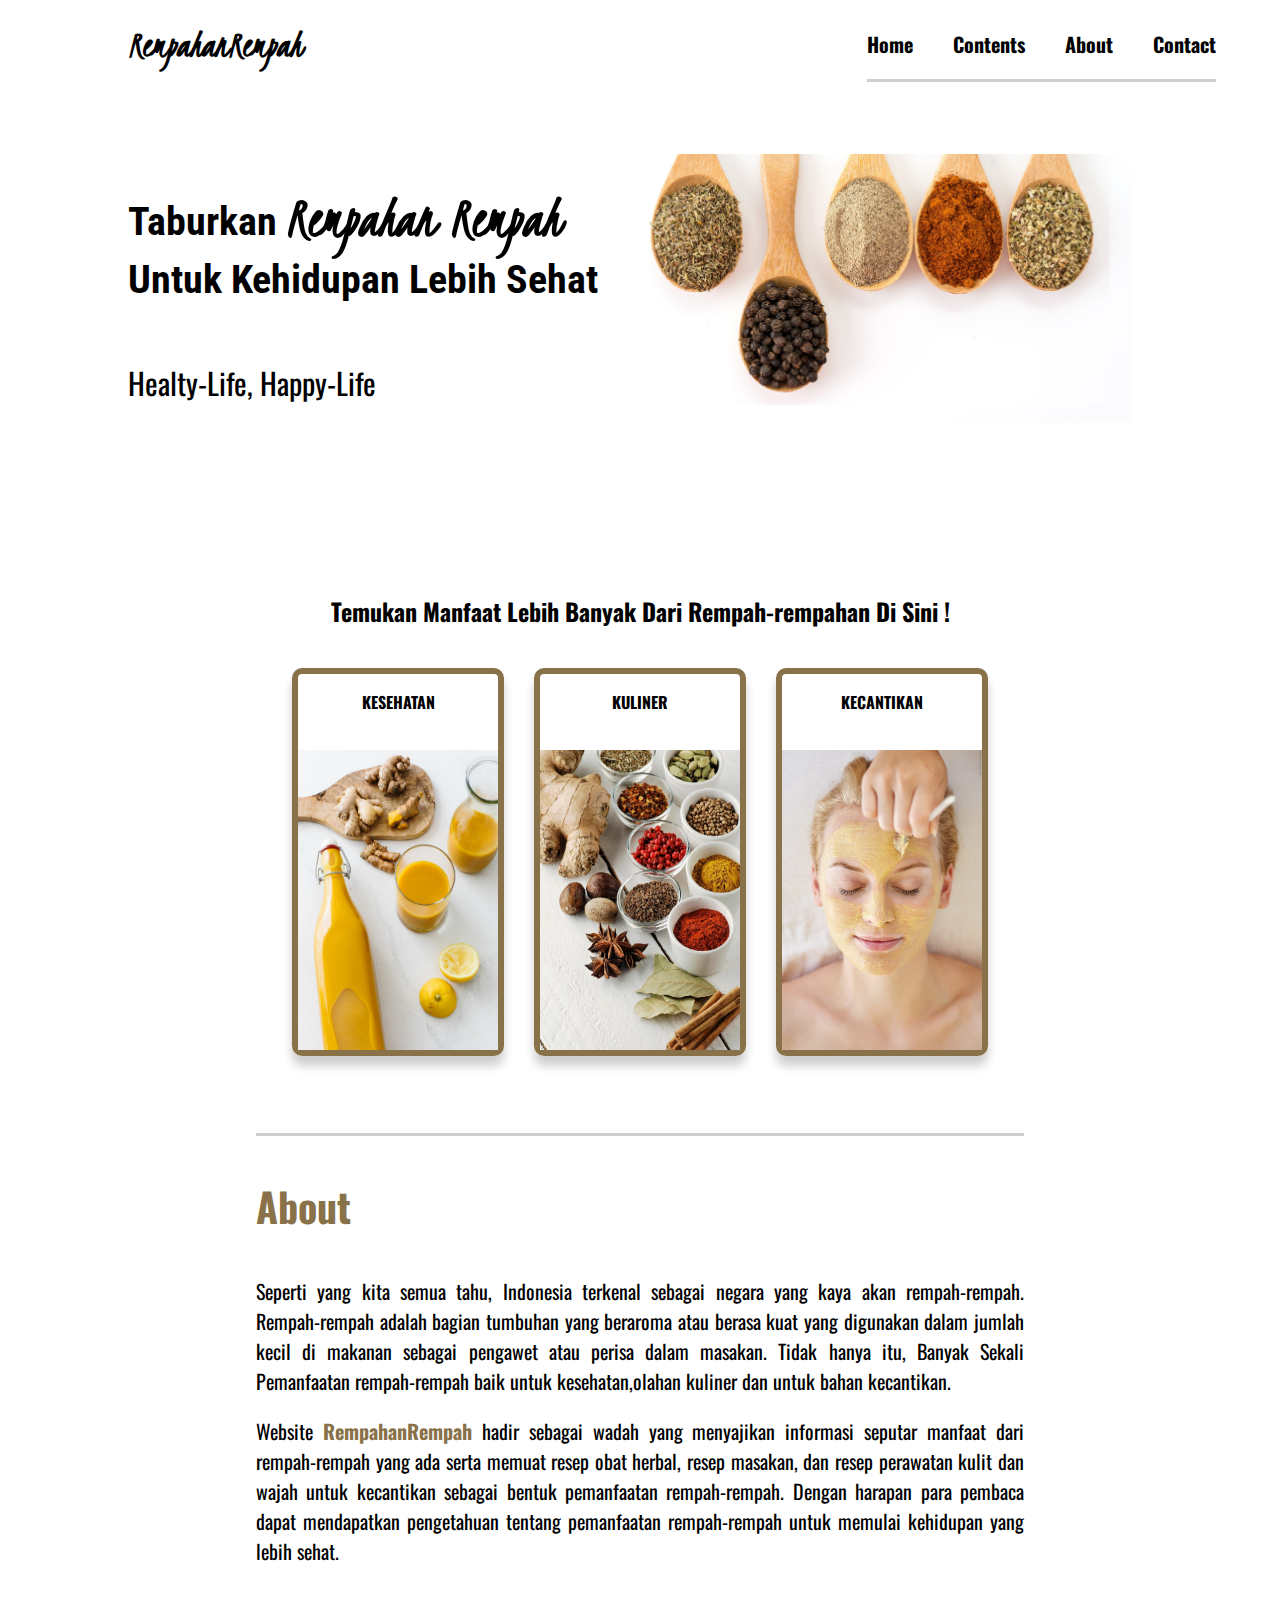
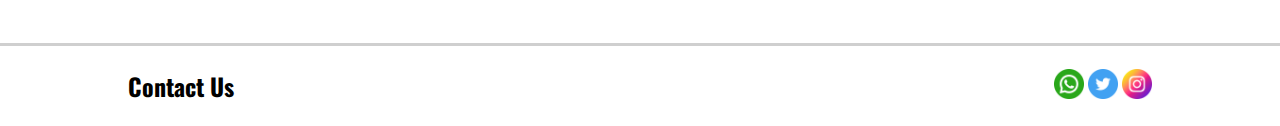
<file: posttest2/index.html>
<!DOCTYPE html>
<html lang="en">
<head>
    <meta charset="UTF-8">
    <meta http-equiv="X-UA-Compatible" content="IE=edge">
    <meta name="viewport" content="width=device-width, initial-scale=1.0">
    <title>Rempahan Rempah</title>
    <link rel="preconnect" href="https://fonts.googleapis.com">
    <link rel="preconnect" href="https://fonts.gstatic.com" crossorigin>
    <link href="https://fonts.googleapis.com/css2?family=Kristi&family=Oswald:wght@300&family=Poppins:wght@200&family=Roboto+Condensed:ital,wght@1,300&display=swap" rel="stylesheet">
    <link rel="stylesheet" href="stylesheet/style.css">
</head>
<body>
    <nav class="navbar" id="web">
        <h1 id="home">RempahanRempah</h1>
        <div class="nav-menu">
            <a style="text-decoration:none" href="#home"><p>Home</p></a>
            <a style="text-decoration:none" href="#contents"><p>Contents</p></a>
            <a style="text-decoration:none" href ="#about"><p>About</p></a>
            <a style="text-decoration:none" href="#contact"><p>Contact</p></a>
        </div>
    </nav>
    
    <div class="header">
        <div class="tagline">
            <h1>Taburkan <span>Rempahan Rempah</span><br>Untuk Kehidupan Lebih Sehat</h1>
            <p>Healty-Life, Happy-Life</p>
        </div>
    </div>

    <div class="main">
        <div class="contents" id = "contents">
            <h2>Temukan Manfaat Lebih Banyak Dari Rempah-rempahan Di Sini !</h2>
            <div class="section-con">
                <div class="section">
                    <p>KESEHATAN</p>
                    <img src="gambar/kesehatan.png" height="300px" width="200px" alt="">
                </div>
                <div class="section">
                    <p>KULINER</p>
                    <img src="gambar/kuliner.jpg" height="300px" width="200px"alt="">
                </div>
                <div class="section">
                    <p>KECANTIKAN</p>
                    <img src="gambar/kecantikan.jpg" height="300px" width="200px"alt="">
                </div>
            </div>
        </div>
        <div class="about">
            <div class="about-head">
                <h3 id = "about">About</h3>
            </div>
            <div class="about-body">
                <p>Seperti yang kita semua tahu, Indonesia terkenal sebagai negara yang kaya akan rempah-rempah.
                Rempah-rempah adalah bagian tumbuhan yang beraroma atau berasa kuat yang digunakan dalam jumlah kecil di makanan sebagai pengawet atau perisa dalam masakan. Tidak hanya itu,
                Banyak Sekali Pemanfaatan rempah-rempah baik untuk kesehatan,olahan kuliner dan untuk bahan kecantikan.</p>

                <p>Website <a style="text-decoration:none" href="#web"><span>RempahanRempah</span></a> hadir sebagai wadah yang menyajikan informasi seputar manfaat dari rempah-rempah yang ada
                 serta memuat resep obat herbal, resep masakan, dan resep perawatan kulit dan wajah untuk kecantikan sebagai bentuk pemanfaatan rempah-rempah.
                Dengan harapan para pembaca dapat mendapatkan pengetahuan tentang pemanfaatan rempah-rempah untuk memulai kehidupan yang lebih sehat.
            </div> 
        </div>
    </div>
    <div class="footer" >
        <h2 id="contact">Contact Us</h2>
        <div class = "fotlist">
            <img src="gambar/whatsapp.png" height="30px" width="30px" alt="Phone">
            <img src="gambar/twitter.png" height="30px" width="30px" alt="twitter">
            <img src="gambar/instagram.png" height="30px" width="30px" alt="Instagram">
            
        </div>
    </div>
</body>
</html>
</file>
<file: posttest2/stylesheet/style.css>
body{
    box-sizing: border-box;
    padding: 0;
    margin: 0;
    /* background-color: #DCC49C; */
    /* font-family: 'Kristi', cursive;*/
    font-family: 'Oswald', sans-serif;
    /* font-family: 'Poppins', sans-serif;
    font-family: 'Roboto Condensed', sans-serif; */
}

.navbar{
    background-color: white;
    height: 90px;
    display: flex;
    align-items: center;
    padding-left: 10%;
    padding-right: 5%;
    justify-content: space-between;
    
}

.navbar h1{
    font-family: 'Kristi', cursive;
    font-size: 40px;
}

.navbar a{
    color: #000;
    font-weight: bold;
}

.nav-menu{
    display: flex;
    gap: 40px;
    font-size: 20px;
    border-bottom: rgba(14, 13, 13, 0.2) solid;
}

.header{
    background: url(../gambar/spices-herbs.jpg);
    background-size: cover;
    height: 200%;
    padding-left: 10%;
    padding-right: 15%;
    margin-top: 5%;
    margin-bottom: 10%;
    align-items: center;
    display: flex;
    justify-content: space-between;

    
}

.header h1{
    font-family: 'Roboto Condensed', sans-serif;
    font-size: 40px;
}

.header p{
    font-size : 30px;
    color: #000;
}

.tagline{
    display: flex;
    flex-direction: column;
}

.tagline span{
    font-family: 'Kristi', cursive;
    font-size: 60px;
    color: #000;
}

.main{
    height: 100%;
    padding-left: 20%;
    padding-right: 20%;
    background-color:white;
    /* border-top: rgba(14, 13, 13, 0.2) solid; */
}

.section{
    display: flex;
    flex-direction: column;
    align-items: center;
    justify-content: space-between;
    border: 6px solid #897249;
    border-radius: 10px;
    font-weight: bold;
    gap: 20px;
    box-shadow: 0px 10px 10px rgba(14, 13, 13, 0.2);
}

.section-con{
    display: flex;
    flex-direction: row;
    gap: 30px;
}

.contents{
    padding-top :10px;
    display: flex;
    flex-direction: column;
    align-items: center;
    justify-content: space-between;
    gap: 20px;
}

.about{
    margin-top: 10%;
    margin-bottom: 10%;
    text-align: justify;
    border-top: rgba(14, 13, 13, 0.2) solid;
    font-size: 20px;
}

.about h3{
    font-size: 40px;
    color: #897249;
}

.about span{
    color: #897249;
    font-weight: bold;
}

.footer{
    padding-left: 10%;
    padding-right: 10%;
    border-top: rgba(14, 13, 13, 0.2) solid;
    height: 80px;
    display: flex;
    justify-content: space-between;
    align-items: center;
}

.fot-list img{
    display: flex;
    padding: 20px;
}

@media only screen and (max-width: 400px) {

    body{
        height:auto;
    }
    .header{
        flex-wrap: wrap;
        height: auto;
        font-size: small;
    }

    .header img{
        width: 200px;
        height: 200px;
        align-items: center;
    }

    .contents h2{
        text-align: center;
    }

    .navbar{
        width: auto;
        height: auto;
        display: flex;
        flex-direction: column;
    }

    .nav-menu{
        flex-wrap: wrap;
    }
    .section-con{
        flex-wrap: wrap;
    }

    .main{
        height: auto;
        padding: auto;
        margin-bottom: auto;
        box-sizing: border-box;
        margin: 0px;
    }
}
</file>
